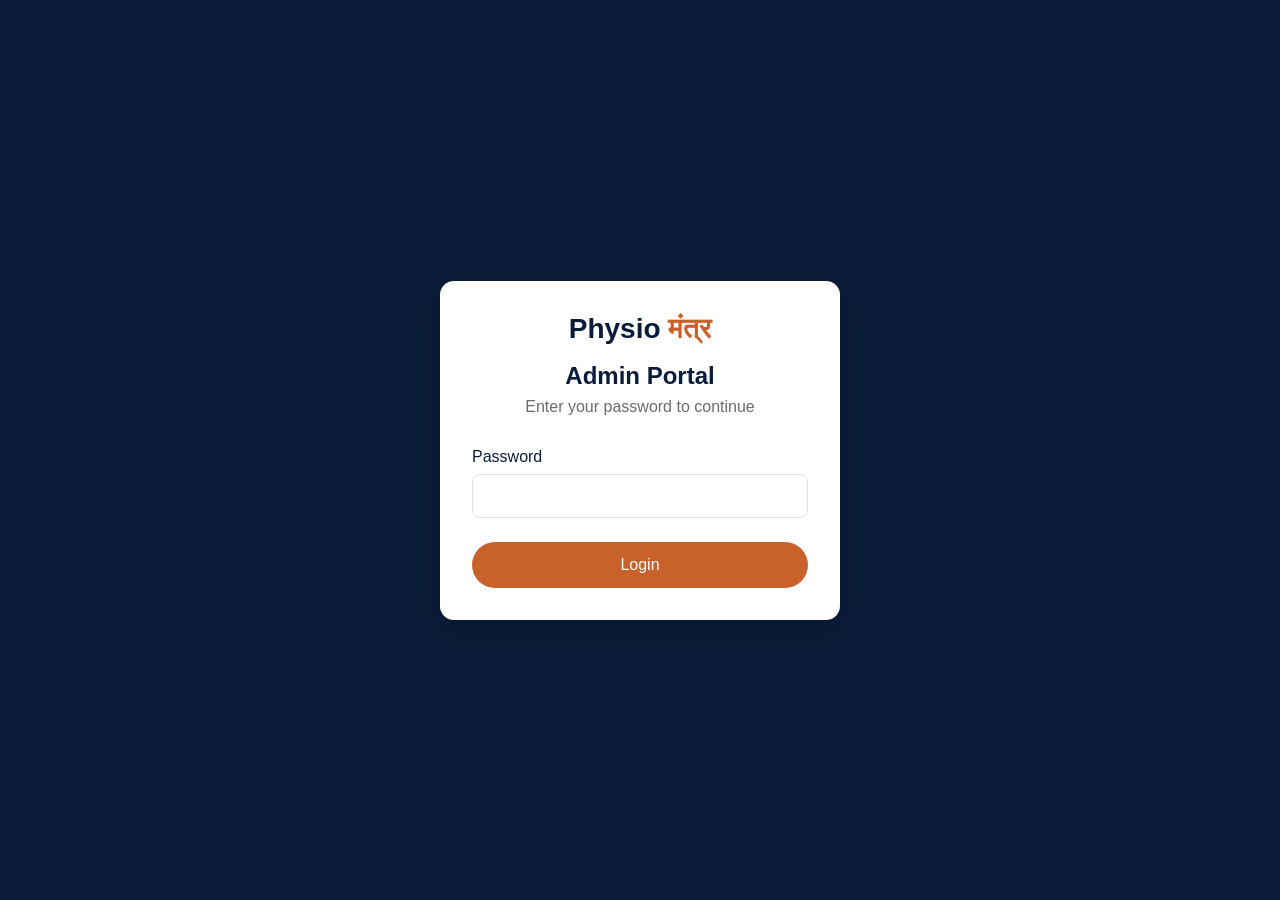
<file: physio-mantra/admin/dashboard.html>
<!DOCTYPE html>
<html lang="en">
<head>
    <meta charset="UTF-8">
    <meta name="viewport" content="width=device-width, initial-scale=1">
    <title>Admin Dashboard | Physio मंत्र</title>
    <style>
        * {
            margin: 0;
            padding: 0;
            box-sizing: border-box;
        }
        
        body {
            font-family: 'Segoe UI', Tahoma, Geneva, Verdana, sans-serif;
            background: #FAF7F2;
        }
        
        .admin-header {
            background: #0B1C3A;
            color: white;
            padding: 1rem 2rem;
            display: flex;
            justify-content: space-between;
            align-items: center;
        }
        
        .admin-header h1 {
            font-size: 1.5rem;
        }
        
        .admin-header h1 span {
            color: #C8622A;
        }
        
        .logout-btn {
            background: #C8622A;
            color: white;
            border: none;
            padding: 0.5rem 1rem;
            border-radius: 50px;
            cursor: pointer;
        }
        
        .container {
            max-width: 1400px;
            margin: 0 auto;
            padding: 2rem;
        }
        
        .stats-grid {
            display: grid;
            grid-template-columns: repeat(auto-fit, minmax(200px, 1fr));
            gap: 1.5rem;
            margin-bottom: 2rem;
        }
        
        .stat-card {
            background: white;
            padding: 1.5rem;
            border-radius: 14px;
            border: 1px solid #E8E0D5;
        }
        
        .stat-card h3 {
            color: #6B6B6B;
            font-size: 0.875rem;
            margin-bottom: 0.5rem;
        }
        
        .stat-number {
            font-size: 2.5rem;
            font-weight: bold;
            color: #C8622A;
        }
        
        .requests-table {
            width: 100%;
            background: white;
            border-radius: 14px;
            border-collapse: collapse;
            overflow: hidden;
        }
        
        .requests-table th,
        .requests-table td {
            padding: 1rem;
            text-align: left;
            border-bottom: 1px solid #E8E0D5;
        }
        
        .requests-table th {
            background: #FAF7F2;
            font-weight: 600;
        }
        
        .badge {
            display: inline-block;
            padding: 0.25rem 0.75rem;
            border-radius: 9999px;
            font-size: 0.75rem;
            font-weight: 500;
        }
        
        .badge-new { background: #eff6ff; color: #3b82f6; }
        .badge-called { background: #fef3c7; color: #d97706; }
        .badge-confirmed { background: #d1fae5; color: #059669; }
        .badge-dispatched { background: #ede9fe; color: #7c3aed; }
        .badge-completed { background: #dcfce7; color: #16a34a; }
        
        .empty-state {
            text-align: center;
            padding: 3rem;
            color: #6B6B6B;
        }
    </style>
</head>
<body>
    <div class="admin-header">
        <h1>Physio <span>मंत्र</span> - Admin Dashboard</h1>
        <button class="logout-btn" onclick="logout()">Logout</button>
    </div>
    
    <div class="container">
        <div class="stats-grid" id="statsGrid">
            <div class="stat-card"><h3>Total Requests</h3><div class="stat-number" id="totalCount">0</div></div>
            <div class="stat-card"><h3>New</h3><div class="stat-number" id="newCount">0</div></div>
            <div class="stat-card"><h3>In Progress</h3><div class="stat-number" id="progressCount">0</div></div>
            <div class="stat-card"><h3>Completed</h3><div class="stat-number" id="completedCount">0</div></div>
        </div>
        
        <h3 style="margin-bottom: 1rem;">All Requests</h3>
        <div id="requestsTable"></div>
    </div>

    <script>
        // Check authentication
        const isLoggedIn = localStorage.getItem('pm_admin_auth');
        if (isLoggedIn !== 'true') {
            window.location.href = 'login.html';
        }
        
        // Sample data for testing (replace with Supabase later)
        let sampleRequests = [
            {
                id: 1,
                name: "Test User",
                phone: "9876543210",
                service: "Sports Physiotherapy",
                visit_type: "Home Visit",
                status: "new",
                created_at: new Date().toISOString(),
                preferred_date: "2024-12-25",
                preferred_time: "10:00",
                address: "Test Address, Mumbai",
                notes: "Test notes"
            }
        ];
        
        function getStatusBadge(status) {
            const badges = {
                'new': 'badge-new',
                'called': 'badge-called',
                'confirmed': 'badge-confirmed',
                'dispatched': 'badge-dispatched',
                'completed': 'badge-completed'
            };
            return `<span class="badge ${badges[status] || 'badge-new'}">${status.toUpperCase()}</span>`;
        }
        
        function formatDate(dateString) {
            const date = new Date(dateString);
            return date.toLocaleDateString('en-IN') + ' ' + date.toLocaleTimeString('en-IN', {hour: '2-digit', minute:'2-digit'});
        }
        
        function updateStats() {
            const total = sampleRequests.length;
            const newCount = sampleRequests.filter(r => r.status === 'new').length;
            const progressCount = sampleRequests.filter(r => ['called', 'confirmed', 'dispatched'].includes(r.status)).length;
            const completedCount = sampleRequests.filter(r => r.status === 'completed').length;
            
            document.getElementById('totalCount').textContent = total;
            document.getElementById('newCount').textContent = newCount;
            document.getElementById('progressCount').textContent = progressCount;
            document.getElementById('completedCount').textContent = completedCount;
        }
        
        function renderRequests() {
            if (sampleRequests.length === 0) {
                document.getElementById('requestsTable').innerHTML = '<div class="empty-state">No requests yet. When patients book appointments, they will appear here.</div>';
                return;
            }
            
            let html = `<table class="requests-table">
                <thead>
                    <tr>
                        <th>Name</th>
                        <th>Phone</th>
                        <th>Service</th>
                        <th>Visit Type</th>
                        <th>Status</th>
                        <th>Date</th>
                        <th>Submitted</th>
                    </tr>
                </thead>
                <tbody>`;
            
            sampleRequests.forEach(req => {
                html += `<tr>
                    <td>${req.name}</td>
                    <td>${req.phone}</td>
                    <td>${req.service}</td>
                    <td>${req.visit_type}</td>
                    <td>${getStatusBadge(req.status)}</td>
                    <td>${req.preferred_date} ${req.preferred_time}</td>
                    <td>${formatDate(req.created_at)}</td>
                </tr>`;
            });
            
            html += `</tbody></table>`;
            document.getElementById('requestsTable').innerHTML = html;
        }
        
        function logout() {
            localStorage.removeItem('pm_admin_auth');
            window.location.href = 'login.html';
        }
        
        // Load everything
        updateStats();
        renderRequests();
        
        // Optional: Try to fetch real data from Supabase (if configured)
        // Uncomment and add your Supabase URL and key to enable real data
        /*
        async function fetchRealRequests() {
            const SUPABASE_URL = 'https://your-project.supabase.co';
            const SUPABASE_ANON_KEY = 'your-anon-key';
            
            try {
                const response = await fetch(`${SUPABASE_URL}/rest/v1/requests?order=created_at.desc`, {
                    headers: {
                        'apikey': SUPABASE_ANON_KEY,
                        'Authorization': `Bearer ${SUPABASE_ANON_KEY}`
                    }
                });
                if (response.ok) {
                    sampleRequests = await response.json();
                    updateStats();
                    renderRequests();
                }
            } catch (error) {
                console.log('Using sample data - Supabase not configured yet');
            }
        }
        fetchRealRequests();
        */
    </script>
</body>
</html>
</file>
